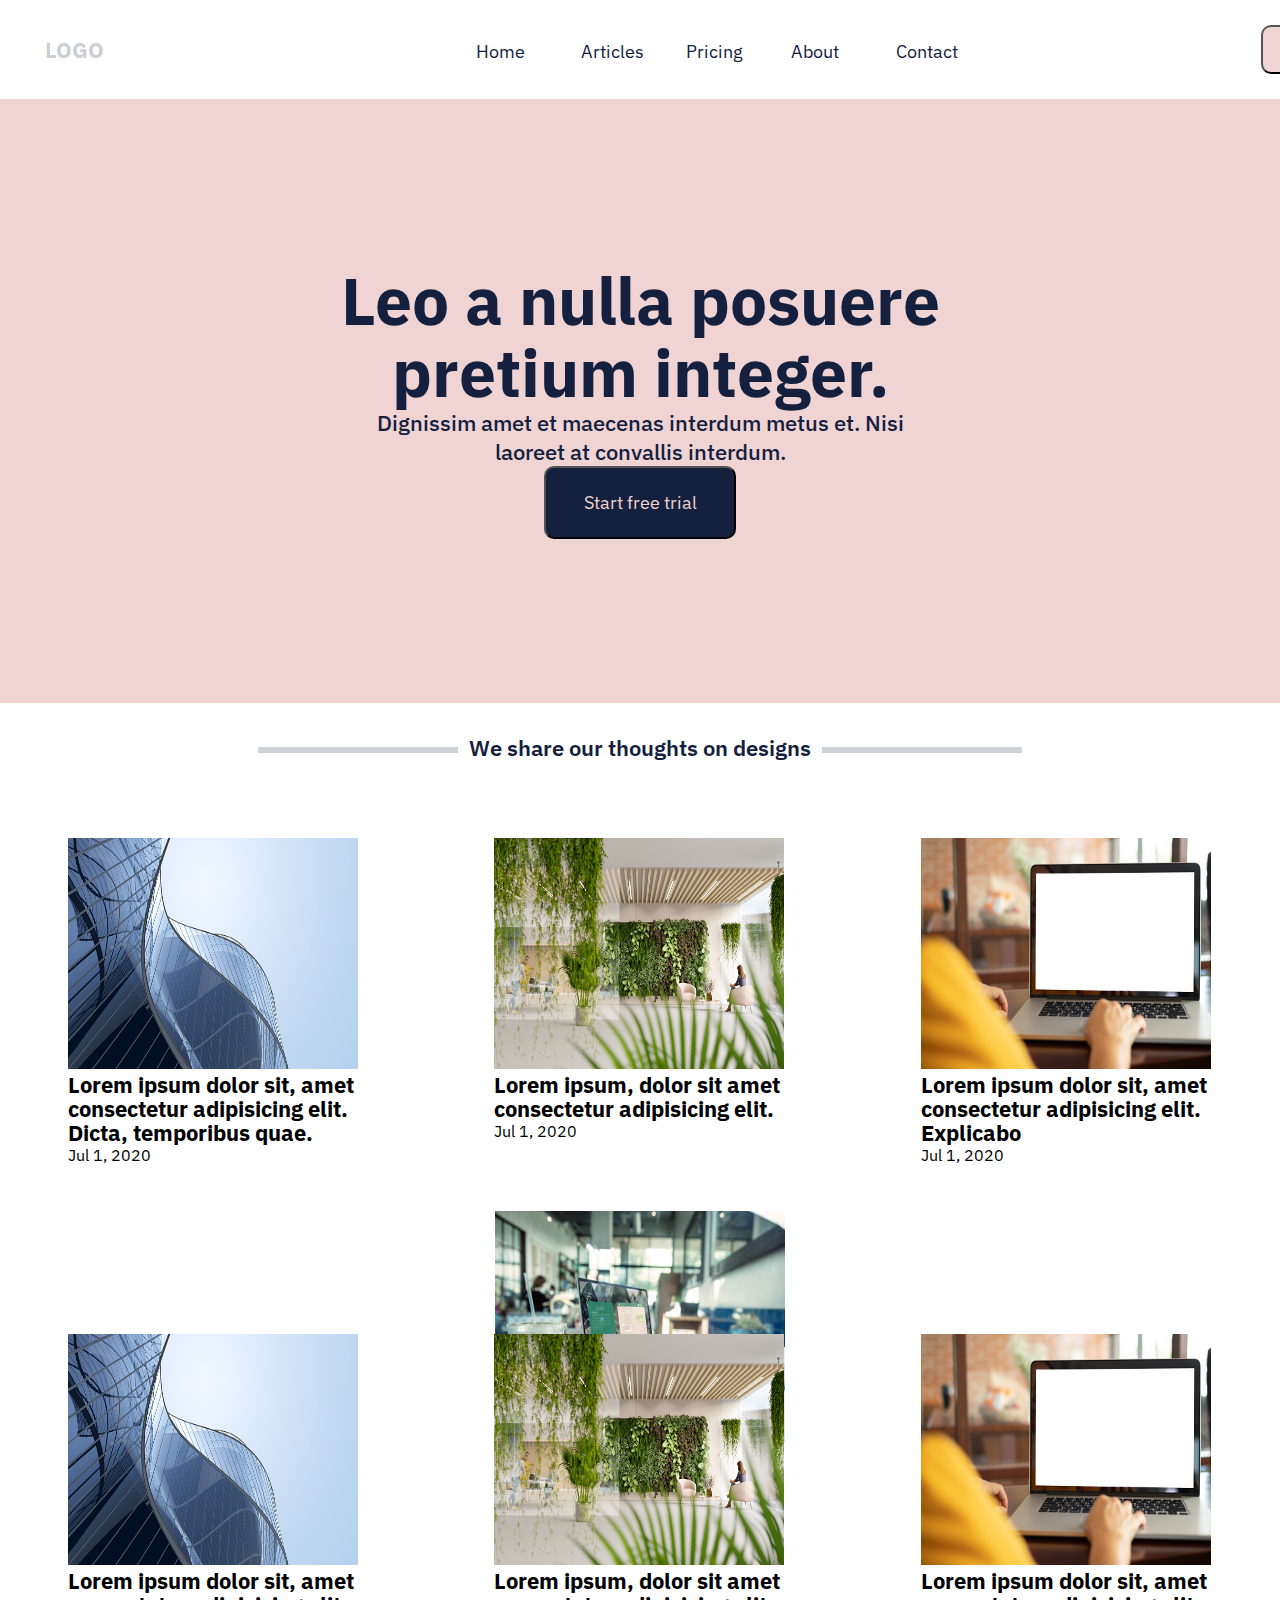
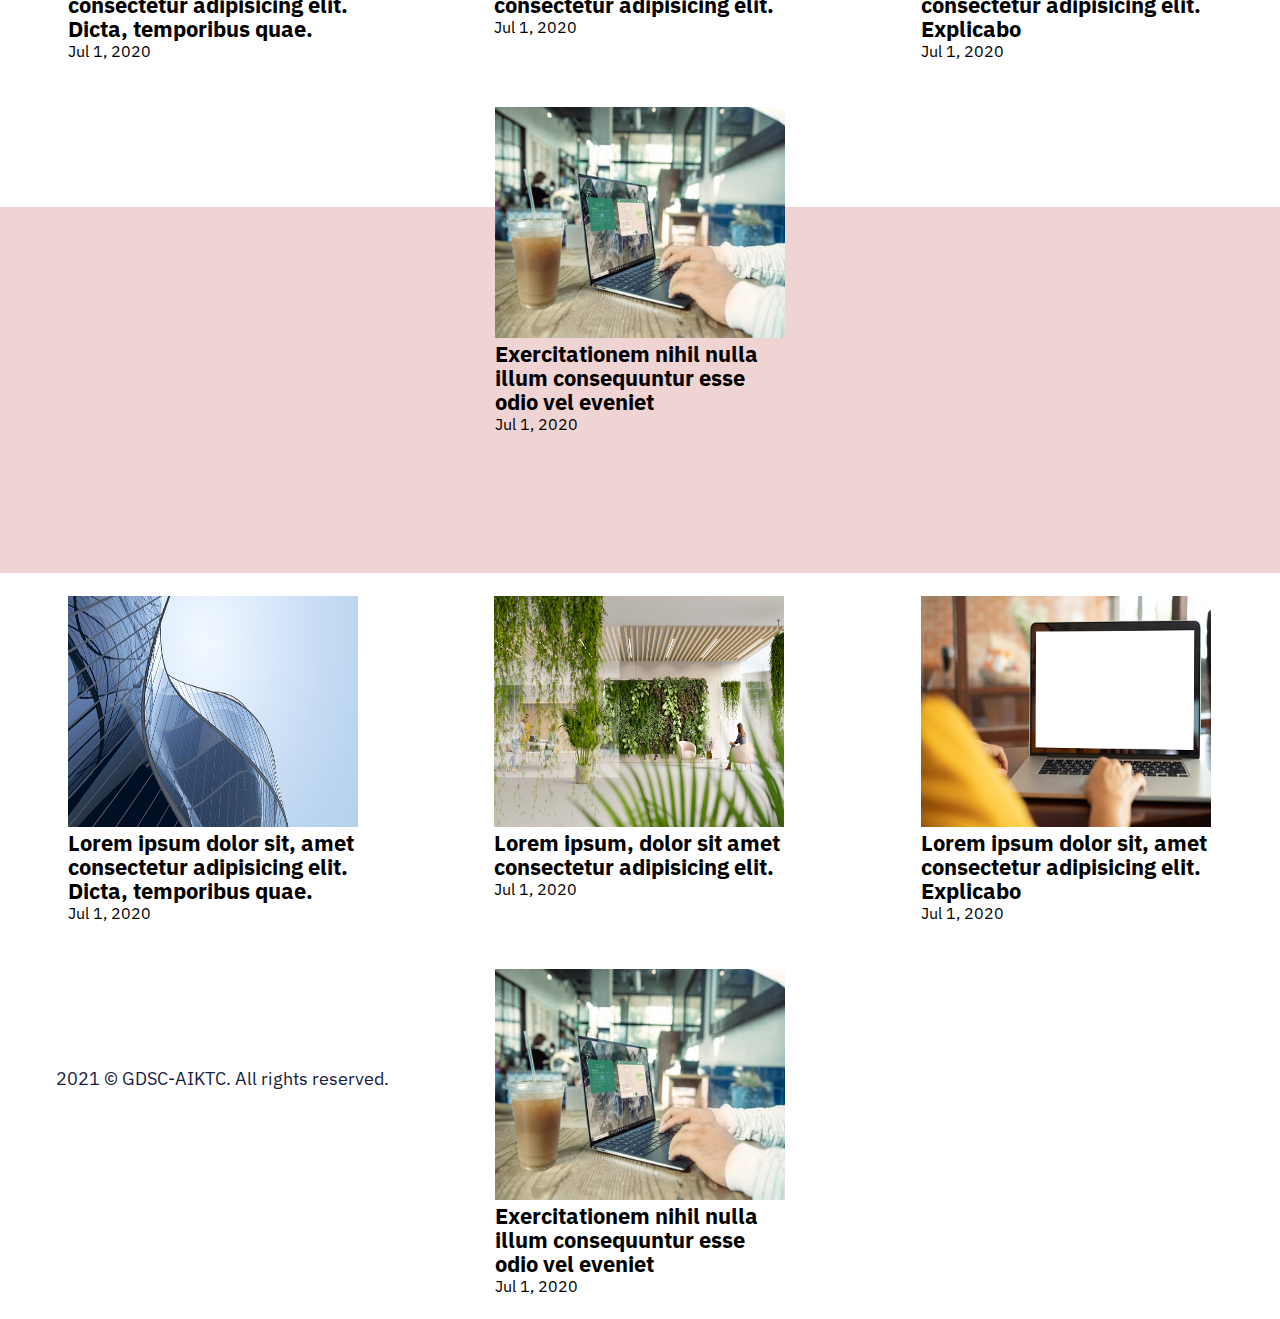
<file: index.html>
<!DOCTYPE html>
<html lang="en">
  <head>
    <!-- Required meta tags -->
    <meta charset="utf-8" />
    <meta name="viewport" content="width=device-width, initial-scale=1" />

    <!-- Bootstrap CSS -->
    <link
      href="https://cdn.jsdelivr.net/npm/bootstrap@5.1.2/dist/css/bootstrap.min.css"
      rel="stylesheet"
      integrity="sha384-uWxY/CJNBR+1zjPWmfnSnVxwRheevXITnMqoEIeG1LJrdI0GlVs/9cVSyPYXdcSF"
      crossorigin="anonymous"
    />
    <link
      href="https://fonts.googleapis.com/css2?family=IBM+Plex+Sans&display=swap"
      rel="stylesheet"
    />

    <link rel="stylesheet" href="style.css" />

    <title>Modern Website</title>
  </head>
  <body>
    <div class="navsection">
      <div class="logo">
        <p>LOGO</p>
      </div>

      <div class="navlist">
        <ul>
          <li class="list-item">
            <a href="#">Home</a>
          </li>
          <li class="list-item">
            <a href="#">Articles</a>
          </li>
          <li class="list-item">
            <a href="#">Pricing</a>
          </li>
          <li class="list-item">
            <a href="#">About</a>
          </li>
          <li class="list-item">
            <a href="#">Contact</a>
          </li>
        </ul>
      </div>

      <form action="login/login.html">
        <div class="d-grid gap-2 d-md-flex justify-content-md-end">
          <button class="btn me-md-2" type="submit" id="btn1">Log In</button>
          <button class="btn" type="button" id="btn2">Start Free Trial</button>
        </div>
      </form>
    </div>

    <div class="container-fluid" id="top-section">
      <h2 id="heading">Leo a nulla posuere pretium integer.</h2>
      <p id="sub-heading">
        Dignissim amet et maecenas interdum metus et. Nisi laoreet at convallis interdum.
      </p>
      <button class="btn" type="button" id="start-btn">Start free trial</button>
    </div>

    <div class="tagline">
      <p>We share our thoughts on designs</p>
    </div>

    <div class="mid-section">
      <div class="elements">
        <img src="./images/first.jpg" />
        <p>
          Lorem ipsum dolor sit, amet consectetur adipisicing elit. Dicta,
          temporibus quae.
        </p>
        <pre class="date">Jul 1, 2020</pre>
      </div>

      <div class="elements">
        <img src="./images/second.jpg" />
        <p>Lorem ipsum, dolor sit amet consectetur adipisicing elit.</p>
        <pre class="date">Jul 1, 2020</pre>
      </div>

      <div class="elements">
        <img src="./images/third.jpg" />
        <p>
          Lorem ipsum dolor sit, amet consectetur adipisicing elit. Explicabo
        </p>
        <pre class="date">Jul 1, 2020</pre>
      </div>

      <div class="elements">
        <img src="./images/fourth.jpeg" />
        <p>
          Exercitationem nihil nulla illum consequuntur esse odio vel eveniet
        </p>
        <pre class="date">Jul 1, 2020</pre>
      </div>
    </div>

    <div class="repeat">
      <div class="elements">
        <img src="./images/first.jpg" />
        <p>
          Lorem ipsum dolor sit, amet consectetur adipisicing elit. Dicta,
          temporibus quae.
        </p>
        <pre class="date">Jul 1, 2020</pre>
      </div>

      <div class="elements">
        <img src="./images/second.jpg" />
        <p>Lorem ipsum, dolor sit amet consectetur adipisicing elit.</p>
        <pre class="date">Jul 1, 2020</pre>
      </div>

      <div class="elements">
        <img src="./images/third.jpg" />
        <p>
          Lorem ipsum dolor sit, amet consectetur adipisicing elit. Explicabo
        </p>
        <pre class="date">Jul 1, 2020</pre>
      </div>

      <div class="elements">
        <img src="./images/fourth.jpeg" />
        <p>
          Exercitationem nihil nulla illum consequuntur esse odio vel eveniet
        </p>
        <pre class="date">Jul 1, 2020</pre>
      </div>
    </div>

    <div class="empty-div"></div>

    <div class="repeat">
      <div class="elements">
        <img src="./images/first.jpg" />
        <p>
          Lorem ipsum dolor sit, amet consectetur adipisicing elit. Dicta,
          temporibus quae.
        </p>
        <pre class="date">Jul 1, 2020</pre>
      </div>

      <div class="elements">
        <img src="./images/second.jpg" />
        <p>Lorem ipsum, dolor sit amet consectetur adipisicing elit.</p>
        <pre class="date">Jul 1, 2020</pre>
      </div>

      <div class="elements">
        <img src="./images/third.jpg" />
        <p>
          Lorem ipsum dolor sit, amet consectetur adipisicing elit. Explicabo
        </p>
        <pre class="date">Jul 1, 2020</pre>
      </div>

      <div class="elements">
        <img src="./images/fourth.jpeg" />
        <p>
          Exercitationem nihil nulla illum consequuntur esse odio vel eveniet
        </p>
        <pre class="date">Jul 1, 2020</pre>
      </div>
    </div>

    <div class="footer">
      <pre>2021 © GDSC-AIKTC. All rights reserved.</pre>
    </div>

    <script
      src="https://cdn.jsdelivr.net/npm/bootstrap@5.1.2/dist/js/bootstrap.bundle.min.js"
      integrity="sha384-kQtW33rZJAHjgefvhyyzcGF3C5TFyBQBA13V1RKPf4uH+bwyzQxZ6CmMZHmNBEfJ"
      crossorigin="anonymous"
    ></script>
  </body>
</html>
</file>
<file: style.css>
* {
  margin: 0;
  padding: 0;
  box-sizing: border-box;
  font-family: "IBM Plex Sans", sans-serif;
}

.navsection {
  display: flex;
  justify-content: space-between;
  min-width: 1600px;
  min-height: 99px;
  background-color: #ffffff;
}
.navlist ul {
  display: flex;
}
.logo {
  color: rgba(20, 32, 62, 0.24);
  font-style: normal;
  font-weight: bold;
  font-size: 22px;
  line-height: 29px;
  margin-left: 45px;
  margin-top: 35px;
}

.list-item {
  font-size: 18px;
  width: 49px;
  height: 23px;
  margin-top: 40px;
  margin-left: 56px;
  color: #14203e;
  list-style: none;
}

.navlist .list-item a {
  color: #14203e;
  text-decoration: none;
}

#btn1 {
  width: 111px;
  height: 49px;
  background: #f0d3d3;
  border-radius: 10px;
  color: #000000;
  font-size: 18px;
}
#btn2 {
  width: 179px;
  height: 49px;
  background: #14203e;
  border-radius: 10px;
  color: #ffffff;
  font-size: 18px;
}
form {
  margin-right: 45px;
  margin-top: 25px;
}

#top-section {
  background-color: #f0d3d3;
  max-width: 100vw;
  height: 604px;
  display: flex;
  justify-content: center;
  align-items: center;
  flex-direction: column;
}
.container-fluid h2 {
  width: 600px;
  height: 144px;
  text-align: center;
  font-style: normal;
  font-weight: bold;
  font-size: 66px;
  line-height: 72px;
  color: #14203e;
}
.container-fluid p {
  width: 600px;
  height: 58px;
  left: 500px;
  top: 403px;
  font-style: normal;
  font-weight: 500;
  font-size: 22px;
  line-height: 29px;
  text-align: center;
  color: #14203e;
}
#start-btn {
  width: 192px;
  height: 73px;
  left: 704px;
  top: 501px;
  background: #14203e;
  border-radius: 10px;
  color: #f0d3d3;
  font-size: 18px;
}

.mid-section {
  max-width: 1600px;
  margin: 0rem auto;
  max-height: 496px;
  margin-top: 4rem;
  display: flex;
  flex-direction: row;
  justify-content: space-around;
  flex-flow: row wrap;
}

.repeat {
  display: flex;
  max-width: 1600px;
  margin: 0rem auto;
  max-height: 496px;
  justify-content: space-around;
  flex-flow: row wrap;
}
.elements {
  padding: 23px;
}

.elements img {
  width: 290px;
  height: 231px;
}
.elements p {
  max-width: 291px;
  max-height: 72px;
  font-style: normal;
  font-weight: bold;
  font-size: 22px;
  line-height: 109%;
}
.date pre {
  max-width: 72px;
  max-height: 18px;
  font-style: normal;
  font-weight: normal;
  font-size: 14px;
  line-height: 18px;
  color: #14203e;
}
.empty-div {
  max-width: 1600vw;
  min-height: 366px;
  background-color: #f0d3d3;
}
.tagline {
  font-style: normal;
  font-weight: 600;
  font-size: 22px;
  color: #14203e;
  max-height: 18px;
  margin-top: 30px;
}
.tagline p {
  overflow: hidden;
  text-align: center;
}
.tagline p:before,
.tagline p:after {
  background-color: #14203e33;
  content: "";
  display: inline-block;
  height: 6px;
  position: relative;
  vertical-align: middle;
  width: 200px;
}
.tagline p:before {
  right: 0.5em;
  margin-left: -50%;
}
.tagline p:after {
  left: 0.5em;
  margin-right: -50%;
}

.footer {
  min-width: 330px;
  min-height: 23px;
  font-style: normal;
  font-weight: normal;
  font-size: 18px;
  line-height: 20px;
  color: #14203e;
  margin: 0px 56px;
}
</file>
